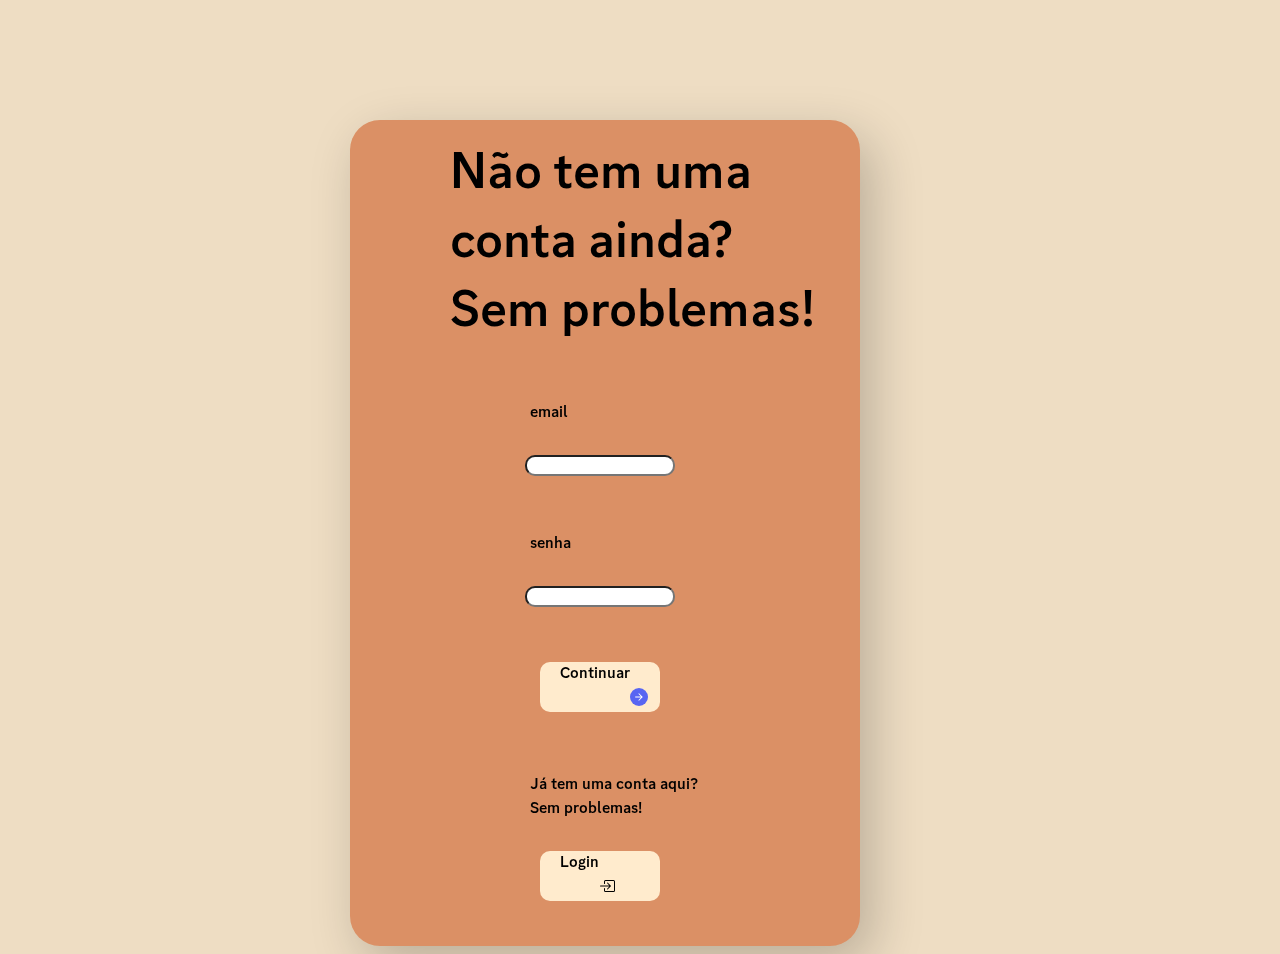
<file: src/pages/cadastro/index.html>
<!DOCTYPE html>
<html lang="pt-br">
<head>
    <meta charset="UTF-8">
    <meta name="viewport" content="width=device-width, initial-scale=1.0">
    
    <link rel="stylesheet" href="/public/css/global.css">
    <link rel="stylesheet" href="/public/css/fonts.css">
    <link rel="stylesheet" href="index.css">
    
    <title>cadastro</title>
</head>
<body>
    <div class="cadastro">
        <div class="containner2">
            <div class="textos2">
                <h2>Não tem uma conta ainda? <br> Sem problemas!</h2>

                <p>email</p>
            
                <input type="email" name="" id="">

                <p>senha</p>

                <input type="password" name="" id="">

                <a href="/src/pages/cadastro2/index.html">Continuar <svg xmlns="http://www.w3.org/2000/svg" width="18" height="19" viewBox="0 0 18 19" fill="none">
                    <rect y="0.5" width="18" height="18" rx="9" fill="#5865F2"/>
                    <path d="M5.21094 9.97409H10.9899L8.33725 12.6267L9.00041 13.2899L12.7899 9.50041L9.00041 5.71094L8.33725 6.3741L10.9899 9.02673H5.21094V9.97409Z" fill="white"/>
                    </svg></a>


                <p>Já tem uma conta aqui? <br> Sem problemas!</p>
                <a href="/src/pages/login/index.html">Login <svg xmlns="http://www.w3.org/2000/svg" width="16" height="16" fill="currentColor" class="bi bi-box-arrow-in-right" viewBox="0 0 16 16">
                <path fill-rule="evenodd" d="M6 3.5a.5.5 0 0 1 .5-.5h8a.5.5 0 0 1 .5.5v9a.5.5 0 0 1-.5.5h-8a.5.5 0 0 1-.5-.5v-2a.5.5 0 0 0-1 0v2A1.5 1.5 0 0 0 6.5 14h8a1.5 1.5 0 0 0 1.5-1.5v-9A1.5 1.5 0 0 0 14.5 2h-8A1.5 1.5 0 0 0 5 3.5v2a.5.5 0 0 0 1 0z"/>
                <path fill-rule="evenodd" d="M11.854 8.354a.5.5 0 0 0 0-.708l-3-3a.5.5 0 1 0-.708.708L10.293 7.5H1.5a.5.5 0 0 0 0 1h8.793l-2.147 2.146a.5.5 0 0 0 .708.708z"/>                          
                  </svg></a>

            </div>                    
            

        </div>
</file>
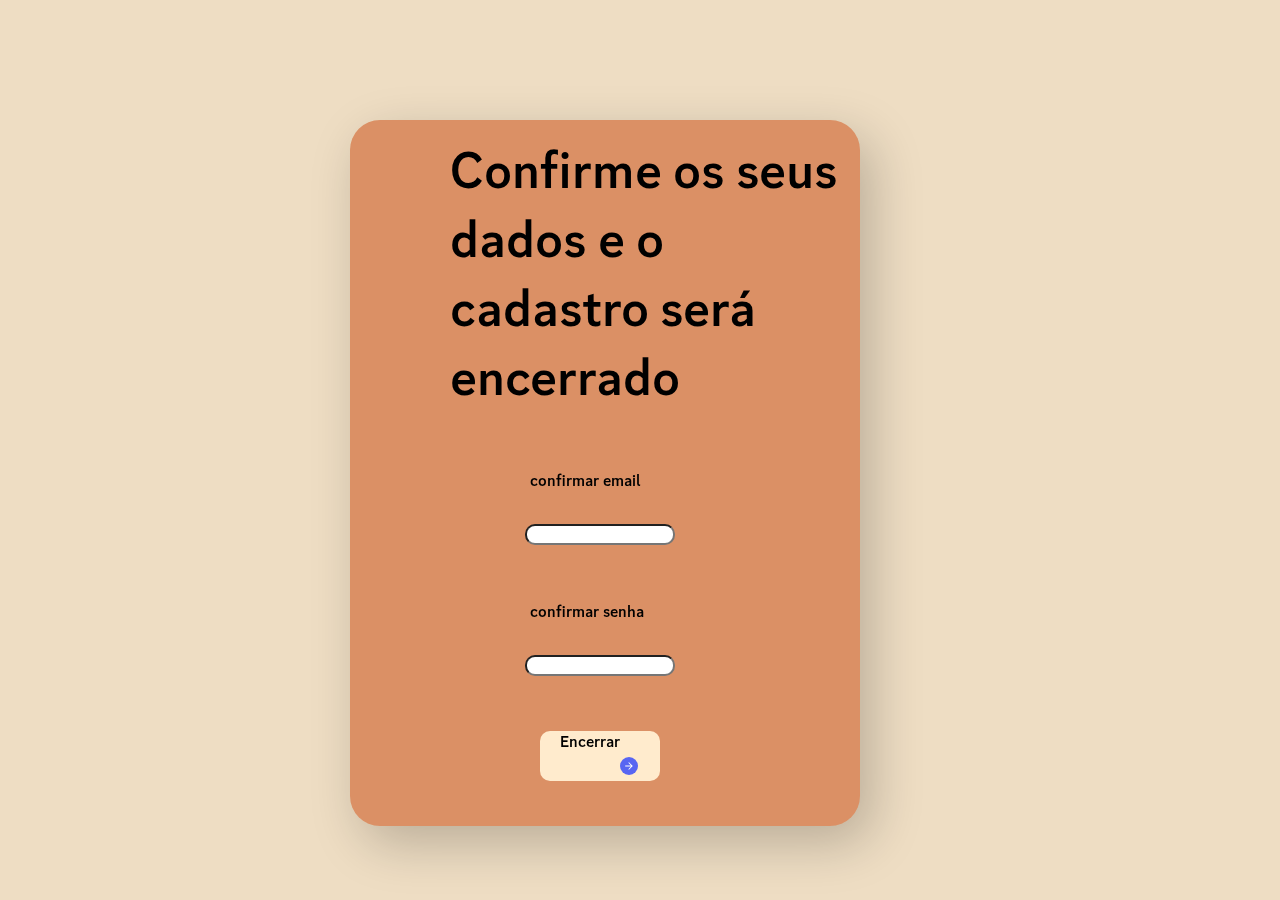
<file: src/pages/cadastro2/index.html>
<!DOCTYPE html>
<html lang="pt-br">
<head>
    <meta charset="UTF-8">
    <meta name="viewport" content="width=device-width, initial-scale=1.0">
    
    <link rel="stylesheet" href="/public/css/global.css">
    <link rel="stylesheet" href="/public/css/fonts.css">
    <link rel="stylesheet" href="index.css">
    
    <title>confirmação de dados</title>
</head>
<body>
    <div class="cadastro">
        <div class="containner2">
            <div class="textos2">
                <h2>Confirme os seus dados e o cadastro será encerrado </h2>

                <p>confirmar  email</p>
            
                <input type="email" name="" id="">

                <p> confirmar senha</p>

                <input type="password" name="" id="">

                <a href="/src/pages/encerrar-c/index.html">Encerrar<svg xmlns="http://www.w3.org/2000/svg" width="18" height="19" viewBox="0 0 18 19" fill="none">
                <rect y="0.5" width="18" height="18" rx="9" fill="#5865F2"/>
                <path d="M5.21094 9.97409H10.9899L8.33725 12.6267L9.00041 13.2899L12.7899 9.50041L9.00041 5.71094L8.33725 6.3741L10.9899 9.02673H5.21094V9.97409Z" fill="white"/>
                </svg></a>


            </div>                    
            

        </div>
</file>
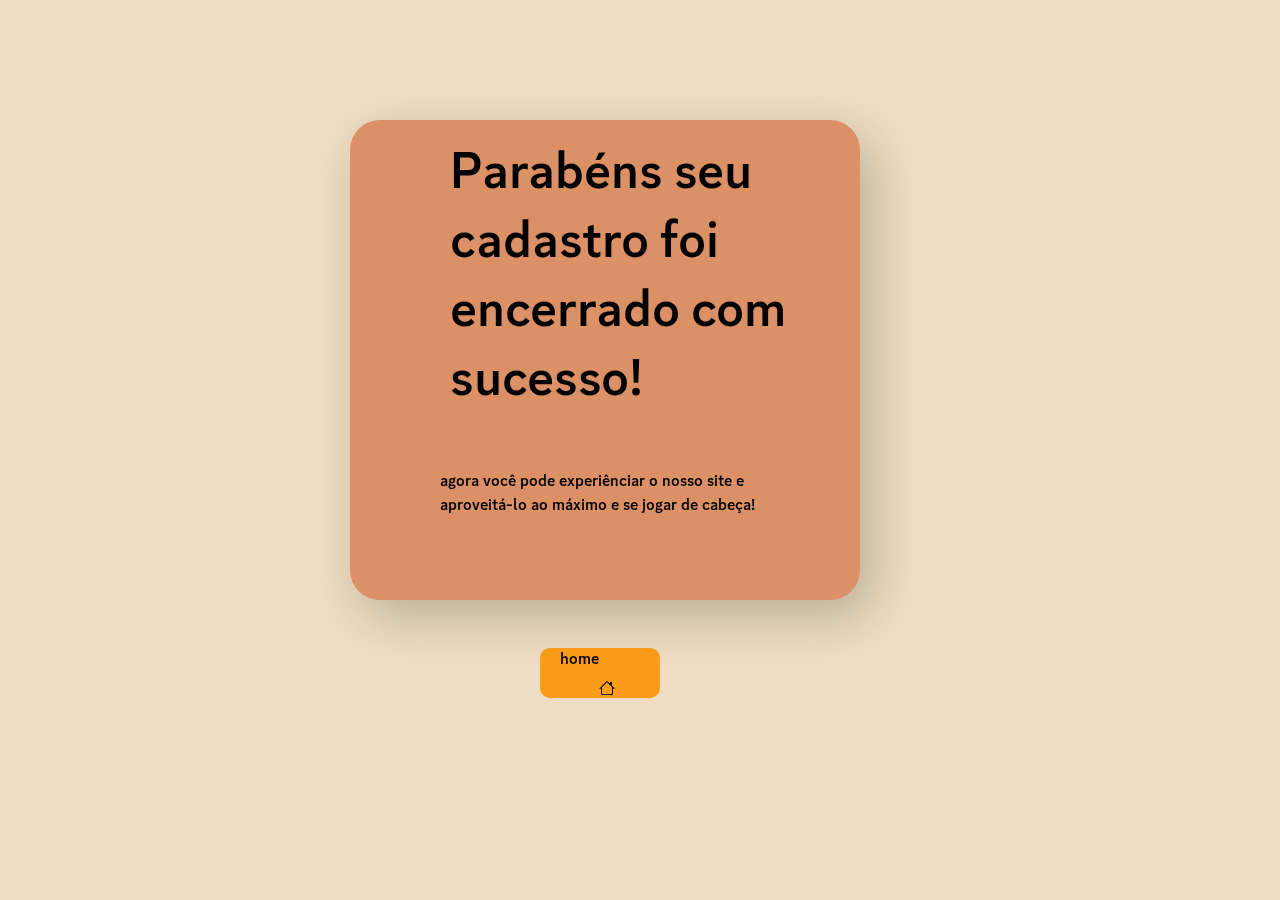
<file: src/pages/encerrar-c/index.html>
<!DOCTYPE html>
<html lang="pt-br">
<head>
    <meta charset="UTF-8">
    <meta name="viewport" content="width=device-width, initial-scale=1.0">
    
    <link rel="stylesheet" href="/public/css/global.css">
    <link rel="stylesheet" href="/public/css/fonts.css">
    <link rel="stylesheet" href="index.css">
    
    <title>confirmação</title>
</head>
<body>
    <div class="cadastro">
        <div class="containner2">
            <div class="textos2">
                <h2>Parabéns seu cadastro foi encerrado com sucesso!</h2>

                <p>agora você pode experiênciar o nosso site e <br>aproveitá-lo ao máximo e se jogar de cabeça!</p>

                <a href="/src/pages/home/index.html">  home <svg xmlns="http://www.w3.org/2000/svg" width="16" height="16" fill="currentColor" class="bi bi-house" viewBox="0 0 16 16">
                    <path d="M8.707 1.5a1 1 0 0 0-1.414 0L.646 8.146a.5.5 0 0 0 .708.708L2 8.207V13.5A1.5 1.5 0 0 0 3.5 15h9a1.5 1.5 0 0 0 1.5-1.5V8.207l.646.647a.5.5 0 0 0 .708-.708L13 5.793V2.5a.5.5 0 0 0-.5-.5h-1a.5.5 0 0 0-.5.5v1.293zM13 7.207V13.5a.5.5 0 0 1-.5.5h-9a.5.5 0 0 1-.5-.5V7.207l5-5z"/>
                
                  </svg>
                </a>
            
            </div>                    
            <!-- <img class="je" src="/public/assets/images/03.svg" alt="">
            
            <img class="jd" src="/public/assets/images/img5.svg" alt="">
             -->

        </div>
</file>
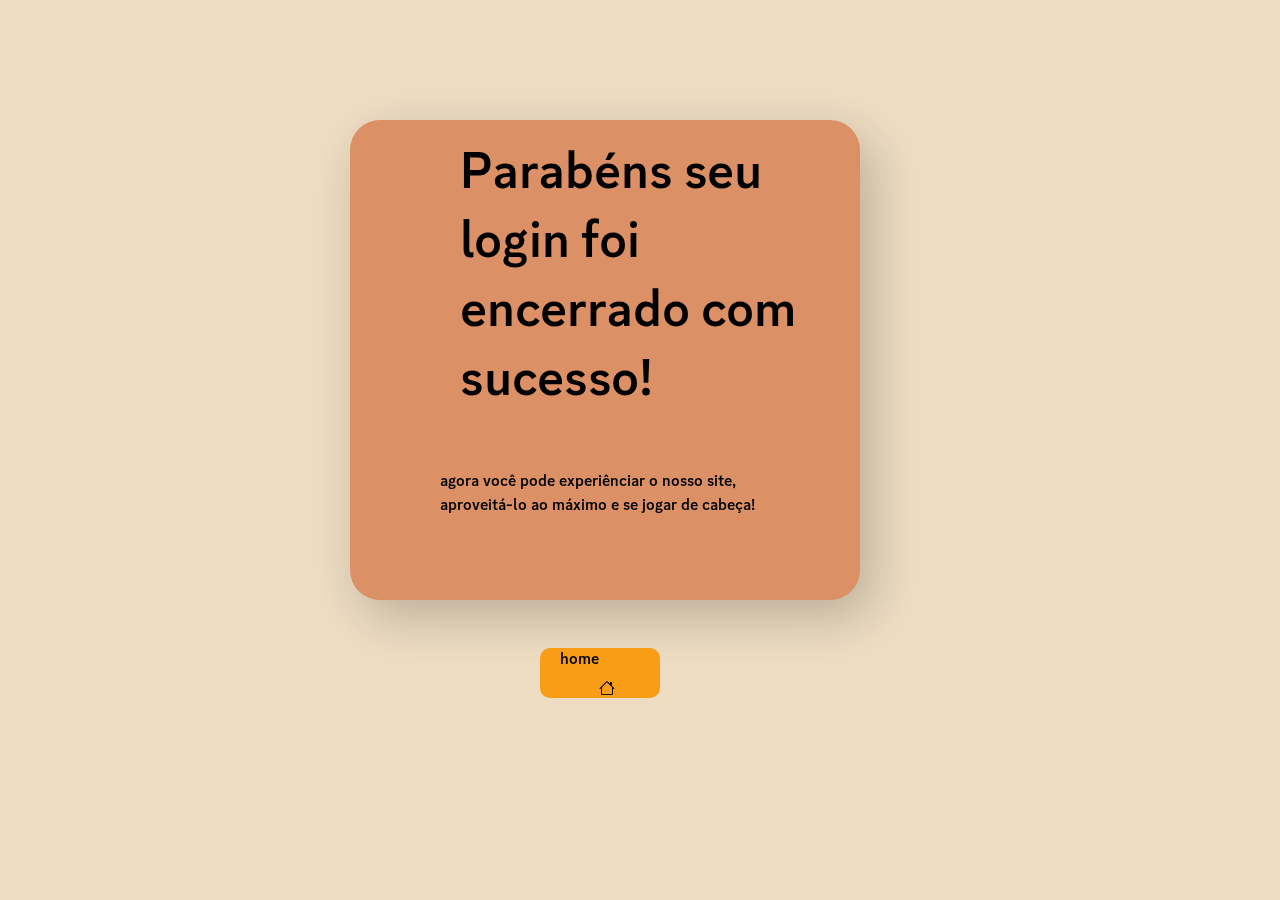
<file: src/pages/encerrar-log/index.html>
<!DOCTYPE html>
<html lang="pt-br">
<head>
    <meta charset="UTF-8">
    <meta name="viewport" content="width=device-width, initial-scale=1.0">
    
    <link rel="stylesheet" href="/public/css/global.css">
    <link rel="stylesheet" href="/public/css/fonts.css">
    <link rel="stylesheet" href="index.css">
    
    <title>confirmação</title>
</head>
<body>
    <div class="cadastro">
        <div class="containner2">
            <div class="textos2">
                <h2>Parabéns seu login foi encerrado com sucesso!</h2>

                <p>agora você pode experiênciar o nosso site, <br>aproveitá-lo ao máximo e se jogar de cabeça!</p>

                <a href="/src/pages/home/index.html">  home <svg xmlns="http://www.w3.org/2000/svg" width="16" height="16" fill="currentColor" class="bi bi-house" viewBox="0 0 16 16">
                    <path d="M8.707 1.5a1 1 0 0 0-1.414 0L.646 8.146a.5.5 0 0 0 .708.708L2 8.207V13.5A1.5 1.5 0 0 0 3.5 15h9a1.5 1.5 0 0 0 1.5-1.5V8.207l.646.647a.5.5 0 0 0 .708-.708L13 5.793V2.5a.5.5 0 0 0-.5-.5h-1a.5.5 0 0 0-.5.5v1.293zM13 7.207V13.5a.5.5 0 0 1-.5.5h-9a.5.5 0 0 1-.5-.5V7.207l5-5z"/>
                
                  </svg>
                </a>
            
            </div>                    
            <!-- <img class="je" src="/public/assets/images/03.svg" alt="">
            
            <img class="jd" src="/public/assets/images/img5.svg" alt="">
             -->

        </div>
</file>
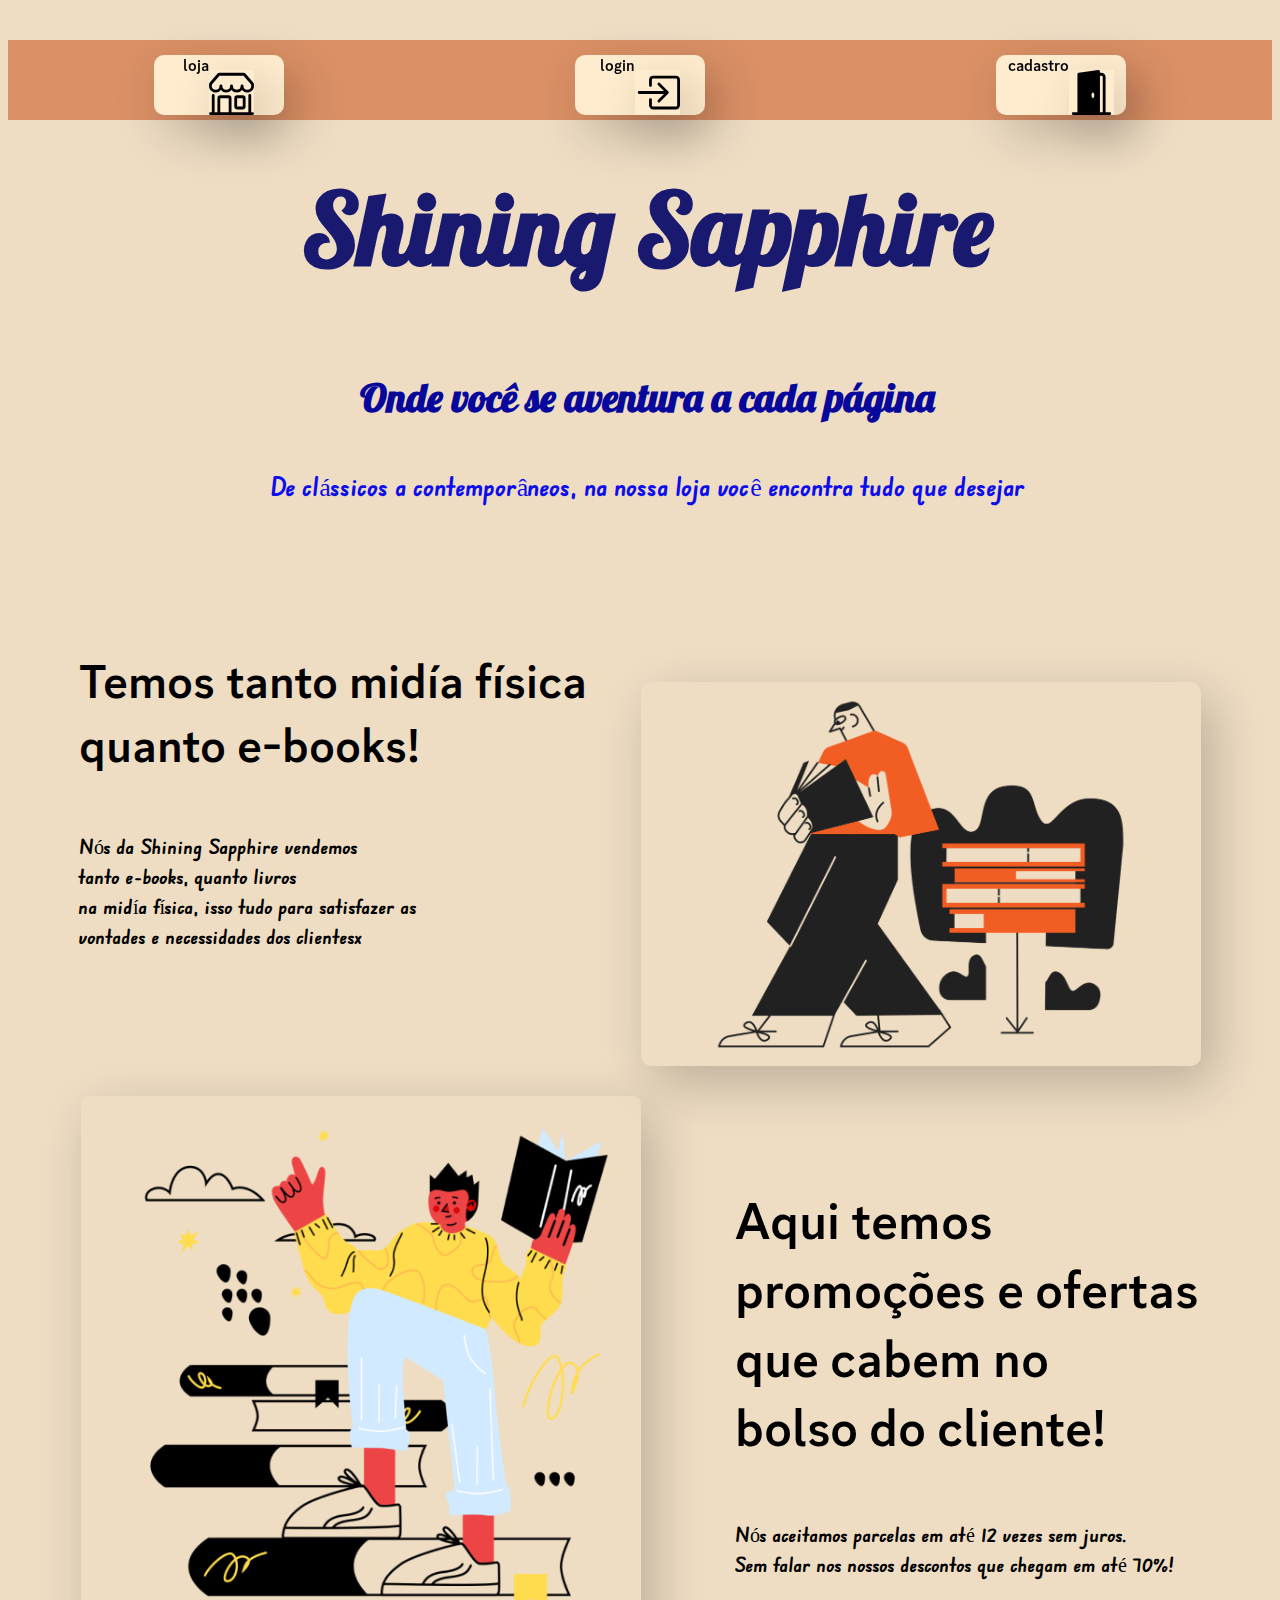
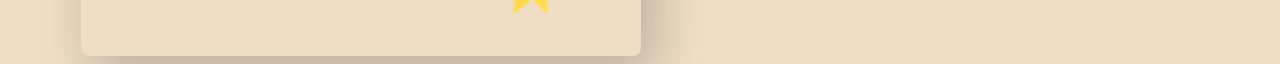
<file: src/pages/home/index.html>
<!DOCTYPE html>
<html lang="pt-br">
<head>
    <meta charset="UTF-8">
    <meta name="viewport" content="width=device-width, initial-scale=1.0">
    
    <link rel="stylesheet" href="/public/css/global.css">
    <link rel="stylesheet" href="/public/css/fonts.css">
    <link rel="stylesheet" href="index.css">

    <title>bibliotéca</title>
</head>
<body>
    <div class="home">
        <div class="cabeçalho">
            <!-- <img src="" alt=""> -->
           
            <a href="/src/pages/loja/index.html">  loja <img src="/public/assets/images/shop.svg " alt=""> </a>
            
            <!-- <a href="/public/src/pages/lista de dejesos/index.html">  lista de desejos <img src="/public/assets/images/bookmarks.svg" alt=""> </a> -->

            <a href="/src/pages/login/index.html">  login  <img src="/public/assets/images/box-arrow-in-right.svg" alt=""></a>
           
            <a href="/src/pages/cadastro/index.html">  cadastro  <img src="/public/assets/images/door-open-fill.svg" alt=""></a>
          
        </div>
       
        <div class="home-text1">   
            <h1> Shining Sapphire</h1>
            <h2>Onde você se aventura a cada página </h2>
            <p>De clássicos a contemporâneos, na nossa loja você encontra tudo que desejar</p>     
        </div>

        <div class="containner1">
            <div class="textos1">
                <h2>Temos tanto midía física <br> quanto e-books!</h2>
                <p>Nós da Shining Sapphire vendemos <br> tanto e-books, quanto livros <br> na midía física, isso tudo para satisfazer as <br> vontades e necessidades dos clientesx </p>
            </div>
            <img src="/public/assets/images/leitor.png" alt="">

        </div>

        <div class="containner2">
            <div class="textos2">
                <h2>Aqui temos <br> promoções e ofertas <br> que cabem no <br> bolso do cliente!</h2>

                <p>Nós aceitamos parcelas em até 12 vezes sem juros. <br> Sem falar nos nossos descontos que chegam em até 70%! 
                </p>
            </div>
            <img src="/public/assets/images/leitor2.png" alt="">

        </div>

    </div>
        
        

    


</body>
</html>
</file>
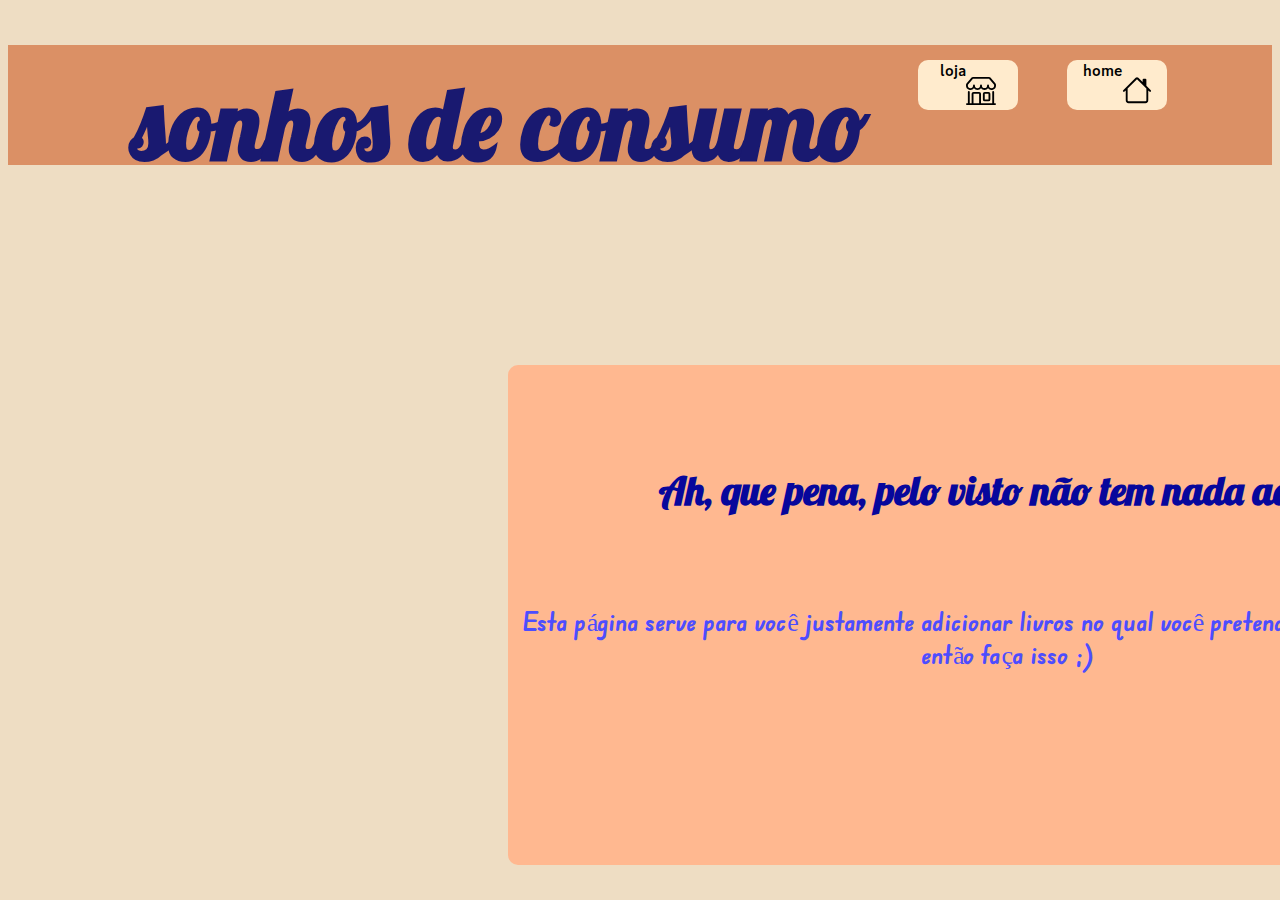
<file: src/pages/lista de dejesos/index.html>
<!DOCTYPE html>
<html lang="pt-br">
<head>
    <meta charset="UTF-8">
    <meta name="viewport" content="width=device-width, initial-scale=1.0">

    <link rel="stylesheet" href="/public/css/global.css">
    <link rel="stylesheet" href="/public/css/fonts.css">
    <link rel="stylesheet" href="index.css">

    <title>Lista de desejos</title>
</head>
<body>
    <div class="ld">
        <div class="ld-cabeçalho">
            <h2>sonhos de consumo</h2>    
           

            <a href="/public/src/pages/loja/index.html"> loja <img src="/public/assets/images/shop.svg" alt=""></a>

            <a href="/public/src/pages/home/index.html"> home <img src="/public/assets/images/house.svg" alt=""></a>
            
        </div>
        <div class="ld-text1">
            <h3>
                Ah, que pena, pelo visto não tem nada aqui :(
            </h3>

            <p>Esta página serve para você justamente adicionar livros no qual você pretende comprar no futuro, então faça isso ;) </p>
        </div>
    </div>


    </body>
</html>
</file>
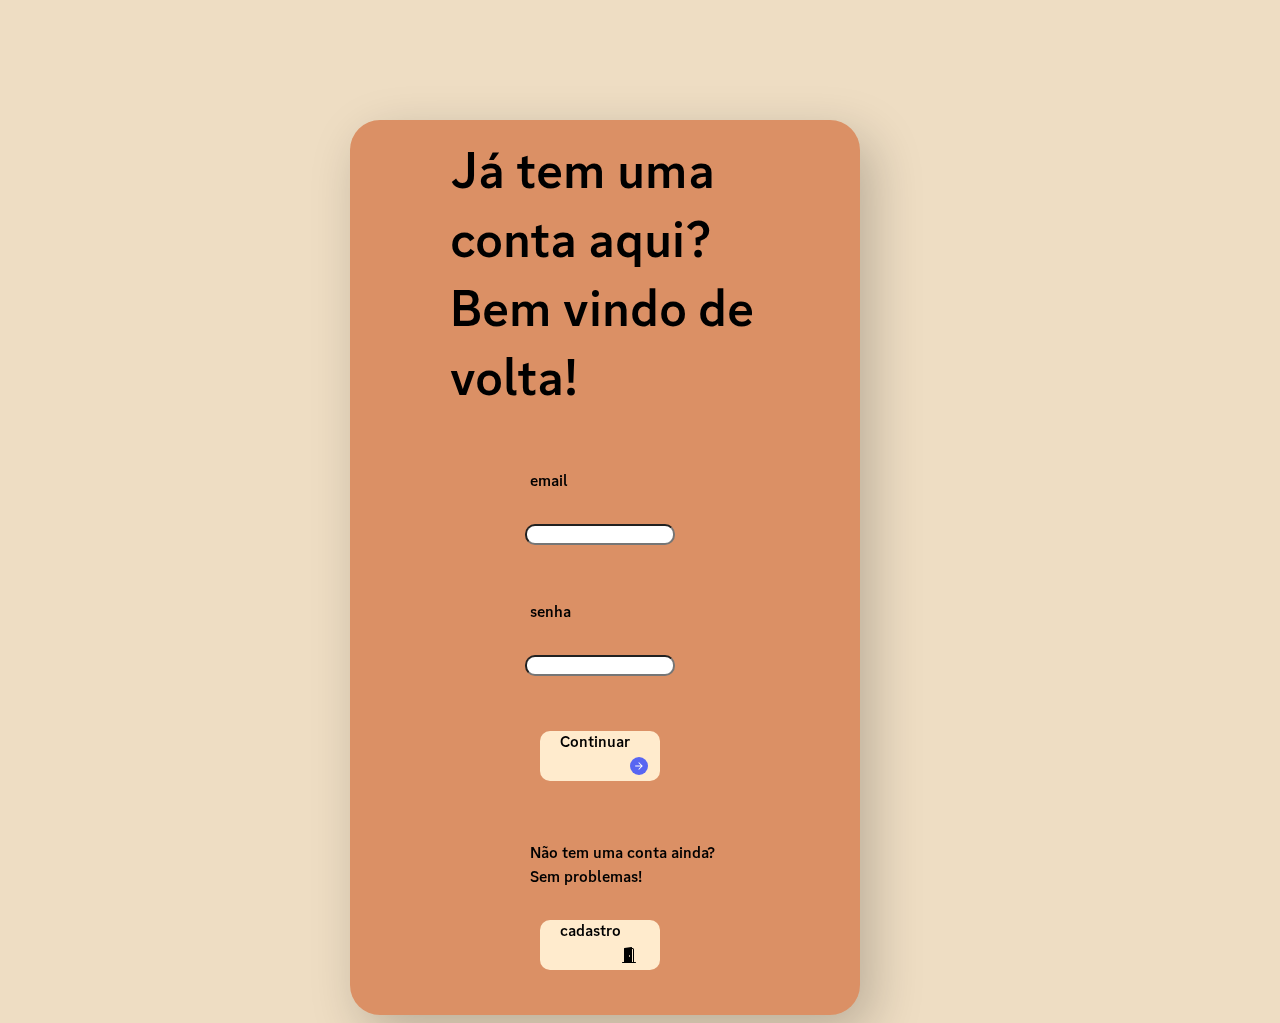
<file: src/pages/login/index.html>
<!DOCTYPE html>
<html lang="pt-br">
<head>
    <meta charset="UTF-8">
    <meta name="viewport" content="width=device-width, initial-scale=1.0">
    
    <link rel="stylesheet" href="/public/css/global.css">
    <link rel="stylesheet" href="/public/css/fonts.css">
    <link rel="stylesheet" href="index.css">
    
    <title>cadastro</title>
</head>
<body>
    <div class="cadastro">
        <div class="containner2">
            <div class="textos2">
                <h2>
                    Já tem uma <br> conta aqui? <br> Bem vindo de volta!
                </h2>

                <p>email</p>
            
                <input type="email" name="" id="">

                <p>senha</p>

                <input type="password" name="" id="">

                <a href="/src/pages/login2/index.html">Continuar <svg xmlns="http://www.w3.org/2000/svg" width="18" height="19" viewBox="0 0 18 19" fill="none">
                    <rect y="0.5" width="18" height="18" rx="9" fill="#5865F2"/>
                    <path d="M5.21094 9.97409H10.9899L8.33725 12.6267L9.00041 13.2899L12.7899 9.50041L9.00041 5.71094L8.33725 6.3741L10.9899 9.02673H5.21094V9.97409Z" fill="white"/>
                    </svg></a>


                <p>Não tem uma conta ainda? <br> Sem problemas!</p>
                <a href="/src/pages/cadastro/index.html"> cadastro <svg xmlns="http://www.w3.org/2000/svg" width="16" height="16" fill="currentColor" class="bi bi-door-open-fill" viewBox="0 0 16 16">
                    <path d="M1.5 15a.5.5 0 0 0 0 1h13a.5.5 0 0 0 0-1H13V2.5A1.5 1.5 0 0 0 11.5 1H11V.5a.5.5 0 0 0-.57-.495l-7 1A.5.5 0 0 0 3 1.5V15zM11 2h.5a.5.5 0 0 1 .5.5V15h-1zm-2.5 8c-.276 0-.5-.448-.5-1s.224-1 .5-1 .5.448.5 1-.224 1-.5 1"/>
                
                           
                  </svg></a>

            </div>                    
            

        </div>
</file>
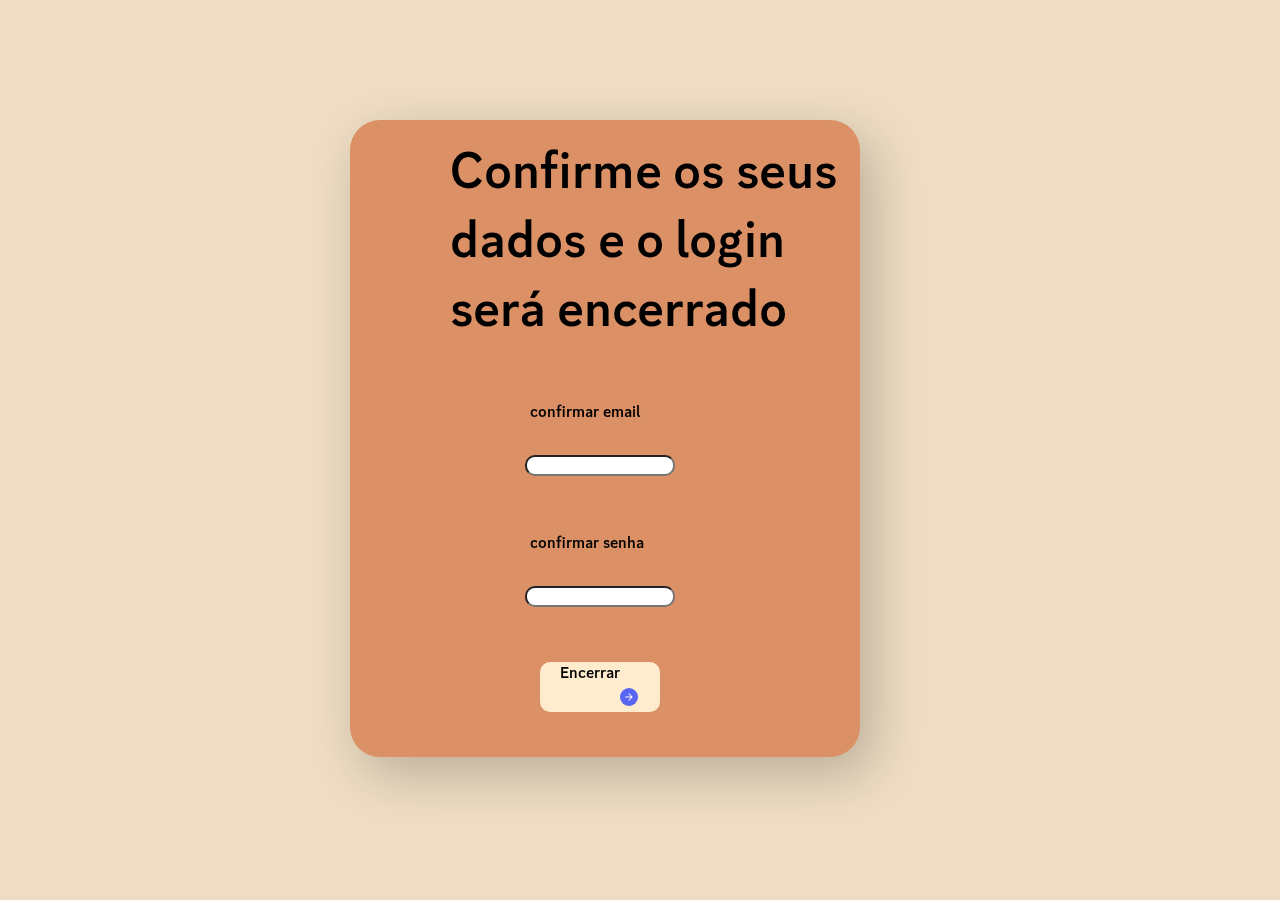
<file: src/pages/login2/index.html>
<!DOCTYPE html>
<html lang="pt-br">
<head>
    <meta charset="UTF-8">
    <meta name="viewport" content="width=device-width, initial-scale=1.0">
    
    <link rel="stylesheet" href="/public/css/global.css">
    <link rel="stylesheet" href="/public/css/fonts.css">
    <link rel="stylesheet" href="index.css">
    
    <title>confirmação de dados</title>
</head>
<body>
    <div class="cadastro">
        <div class="containner2">
            <div class="textos2">
                <h2>Confirme os seus dados e o login será encerrado </h2>

                <p>confirmar  email</p>
            
                <input type="email" name="" id="">

                <p> confirmar senha</p>

                <input type="password" name="" id="">

                <a href="/src/pages/encerrar-log/index.html">Encerrar<svg xmlns="http://www.w3.org/2000/svg" width="18" height="19" viewBox="0 0 18 19" fill="none">
                <rect y="0.5" width="18" height="18" rx="9" fill="#5865F2"/>
                <path d="M5.21094 9.97409H10.9899L8.33725 12.6267L9.00041 13.2899L12.7899 9.50041L9.00041 5.71094L8.33725 6.3741L10.9899 9.02673H5.21094V9.97409Z" fill="white"/>
                </svg></a>


            </div>                    
            

        </div>
</file>
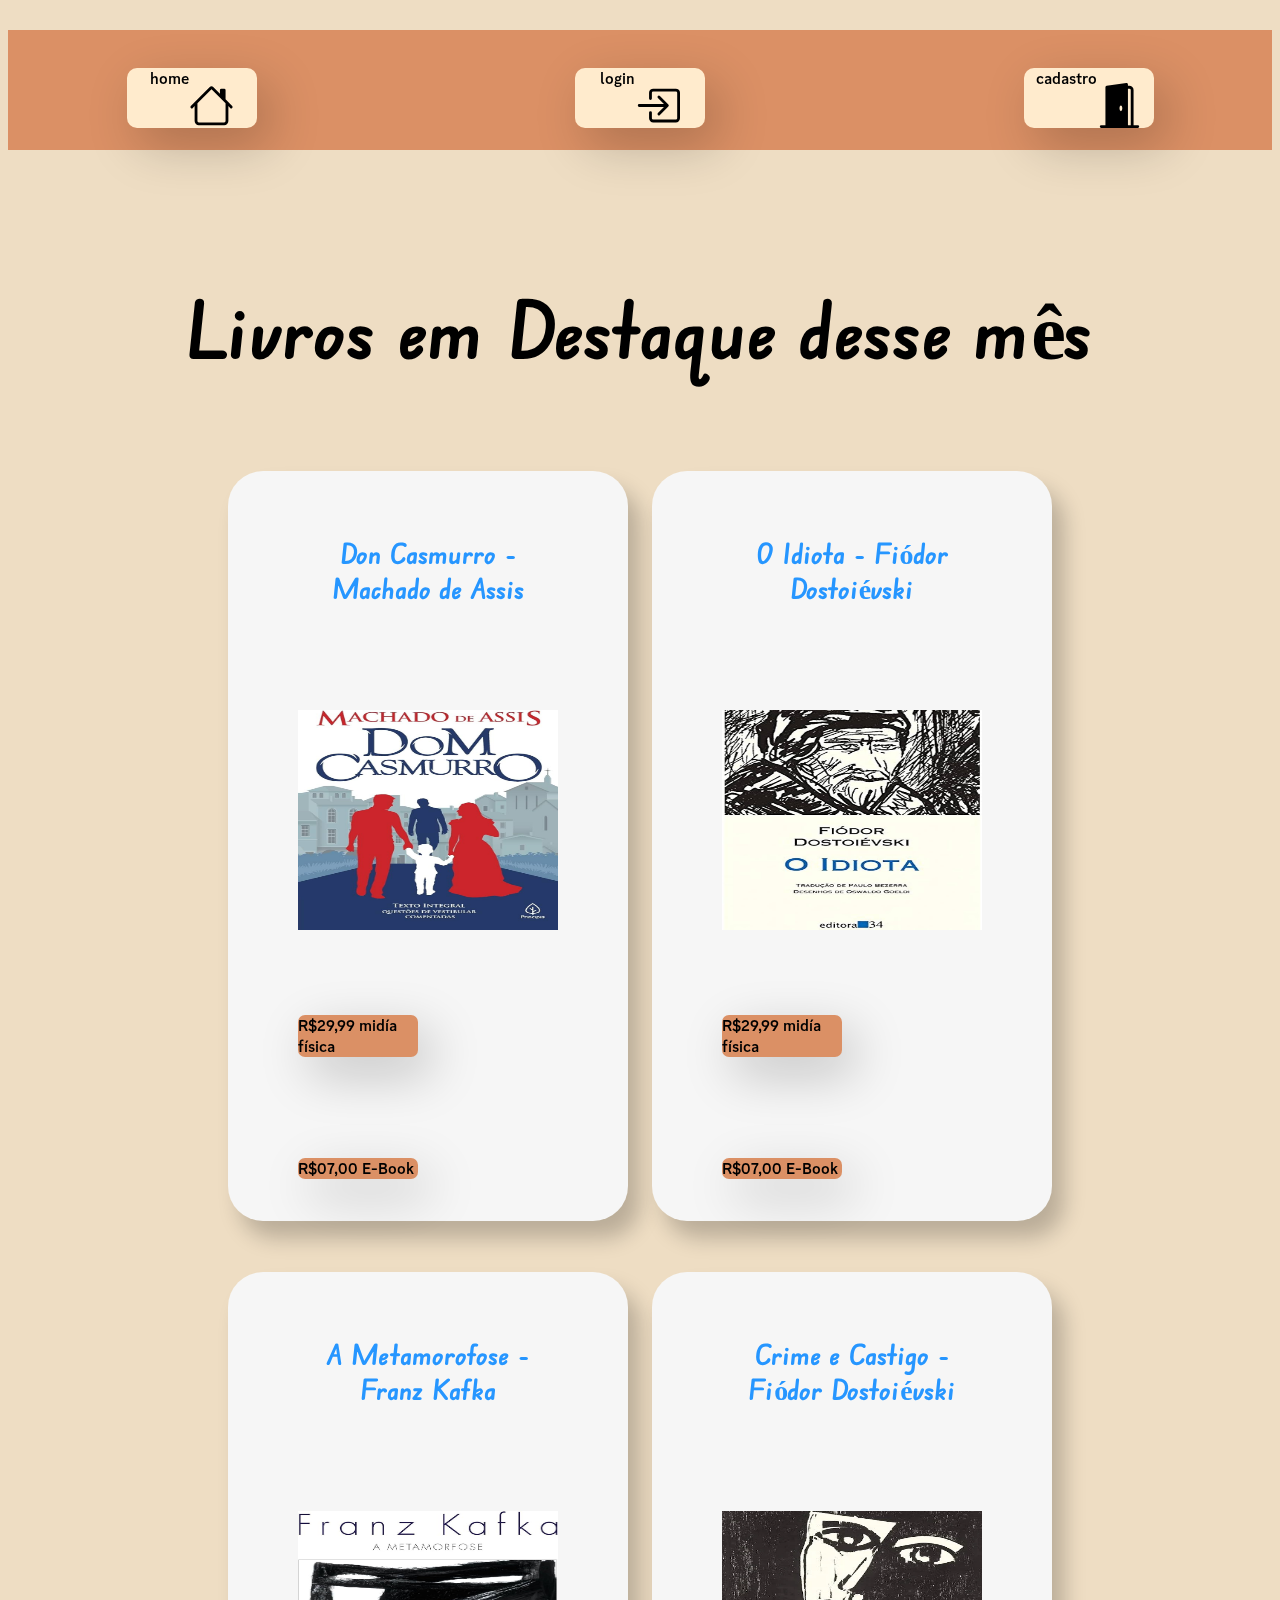
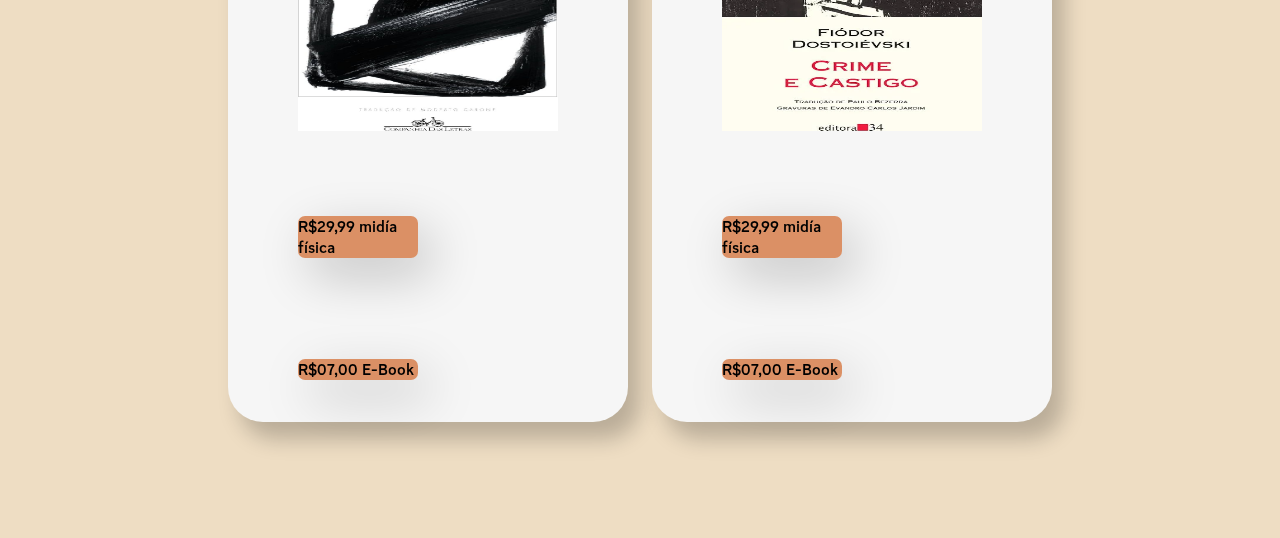
<file: src/pages/loja/index.html>
<!DOCTYPE html>
<html lang="en">
<head>
    <meta charset="UTF-8">
    <meta name="viewport" content="width=device-width, initial-scale=1.0">
    
    <link rel="stylesheet" href="/public/css/global.css">
    <link rel="stylesheet" href="/public/css/fonts.css">
    <link rel="stylesheet" href="index.css">
    
    <title>Loja</title>
</head>
<body>
    <div class="cabeçalho">
        <a href="/src/pages/home/index.html">  home <img src="/public/assets/images/house.svg" alt="">

        <a href="/src/pages/login/index.html">  login  <img src="/public/assets/images/box-arrow-in-right.svg" alt=""></a>
   
        <a href="/src/pages/cadastro/index.html">  cadastro  <img src="/public/assets/images/door-open-fill.svg" alt=""></a>

    </div>
    <div class="vantagens">
        <h1>Livros em Destaque desse mês</h1>

        <div class="linha">
           

            <div class="cartao">
                <h1>Don Casmurro - Machado de Assis</h1>
                <img src="/public/assets/images/don-casmurro.jpg" alt="">
                <p class="paragrafo">R$29,99 midía física</p>
                <p class="paragrafo">R$07,00 E-Book</p>
            </div>

            <div class="cartao">
                <h1>O Idiota -  Fiódor Dostoiévski</h1>
                <img src="/public/assets/images/o idiota.jpg" alt="">
                <p class="paragrafo">R$29,99 midía física</p>
                <p class="paragrafo">R$07,00 E-Book</p>
            </div>
        </div>

        <div class="linha"> 
            <div class="cartao">
                <h1>A Metamorofose - Franz Kafka</h1>
                <img src="/public/assets/images/a metamorfose.jpg" alt="">
                <p class="paragrafo">R$29,99 midía física</p>
                <p class="paragrafo">R$07,00 E-Book</p>
            </div>

            <div class="cartao">
                <h1>Crime e Castigo - Fiódor Dostoiévski </h1>
                <img src="/public/assets/images/crime e castigo.webp" alt="">
                <p class="paragrafo">R$29,99 midía física</p>
                <p class="paragrafo">R$07,00 E-Book</p>
            </div>
        </div>
       



</body>
</html>
</file>
<file: public/css/global.css>
*{
    box-sizing: border-box;
    margin-top: 15px;
}

body{
    background-color: #eeddc3;
}
</file>
<file: public/css/fonts.css>
@font-face {
    font-family: 'font1';
    src: url(/public/assets/fonts/font1/Caveat/Caveat-VariableFont_wght.ttf);
}

@font-face {
    font-family: 'font2';
    src: url(/public/assets/fonts/font2.woff2);
}

@font-face {
    font-family: 'font3';
    src: url(/public/assets/fonts/font3.ttf);
}

@font-face {
    font-family: 'font4';
    src: url(/public/assets/fonts/discord-font2.woff2);
}
</file>
<file: src/pages/cadastro/index.css>
.containner2 {
    display: flex;
    flex-direction: row-reverse;
    inset-block:unset;
    justify-content: center;
    padding-right: 70px;
    
}


.textos2{
    margin-top: 90px;
    display: flex;
    flex-direction: column;
    background-color:#DB9065 ;
    width: 510px;
    border-radius: 30px;
    cursor: pointer;
    transition: all 0.5s;
    box-shadow: 12px 17px 51px rgba(0, 0, 0, 0.22);
    backdrop-filter: blur(6px);
    box-sizing: border-box;

}

.containner2 :hover a{
    border: 1px solid black;
    transform: scale(1.05);
  }
  
  .containner2:active a {
    transform: scale(0.95) rotateZ(1.7deg);
  }


.containner2 .textos2 h2{
    font-family: 'font4';
    font-size: 52px;
    margin-left: 100px;
}

 .textos2 p{
    font-family: 'font4';
    font-size: 16px;
    line-height: 150%;
    color: #000;
    margin-left: 180px;
}

.textos2 input{
    margin-left: 175px;
    margin-bottom: 40px;
    border-radius: 10px;
    display: flex;
    width: 150px;
}

.textos2 svg{
    height: 40px;
}

.containner2  a{
    
    margin-bottom: 45px;
    margin-left: 190px;
    padding-left: 20px;
    display: flex;
    height: 50px;
    width: 120px;
    border-radius: 10px;
    text-decoration: none;
    background-color: #ffebcd;
    color: #000000; 
    font-size: 16px;
    font-family: 'font4';
}

.containner2  img{
    height: 900px;
    width: 700px;
    border-radius: 18px;
    margin-top: 130px;
    margin-right: 300px;
}
</file>
<file: src/pages/cadastro2/index.css>
.containner2 {
    display: flex;
    flex-direction: row-reverse;
    inset-block:unset;
    justify-content: center;
    padding-right: 70px;
    
}


.textos2{
    margin-top: 90px;
    display: flex;
    flex-direction: column;
    background-color:#DB9065 ;
    width: 510px;
    border-radius: 30px;
    cursor: pointer;
    transition: all 0.5s;
    box-shadow: 12px 17px 51px rgba(0, 0, 0, 0.22);
    backdrop-filter: blur(6px);
    box-sizing: border-box;

}

.containner2 :hover a{
    border: 1px solid black;
    transform: scale(1.05);
  }
  
  .containner2:active a {
    transform: scale(0.95) rotateZ(1.7deg);
  }


.containner2 .textos2 h2{
    font-family: 'font4';
    font-size: 52px;
    margin-left: 100px;
}

 .textos2 p{
    font-family: 'font4';
    font-size: 16px;
    line-height: 150%;
    color: #000;
    margin-left: 180px;
}

.textos2 input{
    margin-left: 175px;
    margin-bottom: 40px;
    border-radius: 10px;
    display: flex;
    width: 150px;
}

.textos2 svg{
    height: 40px;
}

.containner2  a{
    
    margin-bottom: 45px;
    margin-left: 190px;
    padding-left: 20px;
    display: flex;
    height: 50px;
    width: 120px;
    border-radius: 10px;
    text-decoration: none;
    background-color: #ffebcd;
    color: #000000; 
    font-size: 16px;
    font-family: 'font4';
}

.containner2  img{
    height: 900px;
    width: 700px;
    border-radius: 18px;
    margin-top: 130px;
    margin-right: 300px;
}
</file>
<file: src/pages/encerrar-c/index.css>
.containner2 {
    display: flex;
    flex-direction: row;
    inset-block:unset;
    justify-content: center;
    padding-right: 70px;
    
}


.textos2{
    margin-top: 90px;
    display: flex;
    flex-direction: column;
    background-color:#DB9065 ;
    width: 510px;
    
    border-radius: 30px;
    cursor: pointer;
    transition: all 0.5s;
    box-shadow: 12px 17px 51px rgba(0, 0, 0, 0.22);
    backdrop-filter: blur(6px);
    box-sizing: border-box;
    height: 480px;
}

.containner2 :hover a{
    border: 1px solid black;
    transform: scale(1.05);
  }
  
  .containner2:active a {
    transform: scale(0.95) rotateZ(1.7deg);
  }


.containner2 .textos2 h2{
    font-family: 'font4';
    font-size: 52px;
    margin-left: 100px;
}

 .textos2 p{
    font-family: 'font4';
    font-size: 16px;
    line-height: 150%;
    color: #000;
    padding-left: 90px;
    padding-bottom: 100px;
}

.textos2 input{
    margin-left: 175px;
    margin-bottom: 40px;
    border-radius: 10px;
    display: flex;
    width: 150px;
}

.textos2 svg{
    height: 50px;
}

.containner2  a{
    
    margin-bottom: 45px;
    margin-left: 190px;
    padding-left: 20px;
    display: flex;
    height: 50px;
    width: 120px;
    border-radius: 10px;
    text-decoration: none;
    background-color: #f89d15;
    color: #000000; 
    font-size: 16px;
    font-family: 'font4';
}

.containner2  img{
    height: 900px;
    width: 700px;
    border-radius: 18px;
    margin-top: 130px;
    margin-right: 300px;
}

.je {
    position: absolute;
    left: -20px;
    top: -90px;
}

.jd {
    position: absolute;
    right: -190px;
    bottom: 80px;
}
</file>
<file: src/pages/encerrar-log/index.css>
.containner2 {
    display: flex;
    flex-direction: row;
    inset-block:unset;
    justify-content: center;
    padding-right: 70px;
    
}


.textos2{
    margin-top: 90px;
    display: flex;
    flex-direction: column;
    background-color:#DB9065 ;
    width: 510px;
    
    border-radius: 30px;
    cursor: pointer;
    transition: all 0.5s;
    box-shadow: 12px 17px 51px rgba(0, 0, 0, 0.22);
    backdrop-filter: blur(6px);
    box-sizing: border-box;
    height: 480px;
}

.containner2 :hover a{
    border: 1px solid black;
    transform: scale(1.05);
  }
  
  .containner2:active a {
    transform: scale(0.95) rotateZ(1.7deg);
  }


.containner2 .textos2 h2{
    font-family: 'font4';
    font-size: 52px;
    padding-left: 110px;
}

 .textos2 p{
    font-family: 'font4';
    font-size: 16px;
    line-height: 150%;
    color: #000;
    padding-left: 90px;
    padding-bottom: 100px;
}

.textos2 input{
    margin-left: 175px;
    margin-bottom: 40px;
    border-radius: 10px;
    display: flex;
    width: 150px;
}

.textos2 svg{
    height: 50px;
}

.containner2  a{
    
    margin-bottom: 45px;
    margin-left: 190px;
    padding-left: 20px;
    display: flex;
    height: 50px;
    width: 120px;
    border-radius: 10px;
    text-decoration: none;
    background-color: #f89d15;
    color: #000000; 
    font-size: 16px;
    font-family: 'font4';
}

.containner2  img{
    height: 900px;
    width: 700px;
    border-radius: 18px;
    margin-top: 130px;
    margin-right: 300px;
}

.je {
    position: absolute;
    left: -20px;
    top: -90px;
}

.jd {
    position: absolute;
    right: -190px;
    bottom: 80px;
}
</file>
<file: src/pages/home/index.css>
.home :hover a{
    height: 50px;
    width: 200px;
    border-radius: 8px;
    margin-top: 18px;
}

.home :active a {
    transform: scale(0.95) rotateZ(1.7deg);
  }

.home{
    display: flex;
    flex-direction: column;
    box-sizing: border-box;
}

.home img{
    display: flex;
    flex-direction: row;
    cursor: pointer;
    transition: all 0.5s;
    box-shadow: 12px 17px 51px rgba(0, 0, 0, 0.22);
    backdrop-filter: blur(6px);
}

.cabeçalho{
    display: flex;
    flex-direction: row;
    margin-top: 10px;
    justify-content: space-around;
    background-color: #DB9065;
    width: 100%;
    height: 80px;
    /* align-items: center;     */
    /* gap: 200px; */
}

/* .cabeçalho > img{
    height: 30px;
    display: flex;
    flex-direction: row;
} */

.cabeçalho a{
    display: flex;
    height: 60px;
    width: 130px;
    border-radius: 10px;
    text-decoration: none;
    background-color: #ffebcd;
    color: #000000; 
    justify-content:center;
    font-size: 16px;
    font-family: 'font4';
    cursor: pointer;
    transition: all 0.5s;
    box-shadow: 12px 17px 51px rgba(0, 0, 0, 0.22);
    backdrop-filter: blur(6px);
    /* align-items: center; */
}

.home-text1{
    display: flex;
    flex-direction: column;
    text-align: center;
    margin-left: 15px;
    margin-top: 30px;
}

.home-text1 h1{
    font-size: 100px;
    font-weight: 400px;
    font-family: 'font2';
    color: #191970;
}

.home-text1 h2{
    font-size:40px;
    font-weight: 400px;
    font-family: 'font2';
    color: #07079c;
}

.home-text1 p{
    font-size: 26px;
    font-weight: 300px;
    font-family:'font3';
    color:#0c0ced
}

.jd{
    position: absolute;
    right:-190px;
    top: 0px;
    height: 400px;
    margin-right: 100px;
    margin-top: 100px;
}

.je{
    position: absolute;
    left: -190px;
    top: 0px;
    margin-top: 100px;
    height: 420px;
    margin-left: 100px;
}

  
.containner1{
    display: flex;
    flex-direction: row;
    grid-column-gap: 54px;
    inset-block: unset;
    justify-content: center;
    /* margin-bottom: 20px; */
    /* gap: 150px; */
}


.containner1  img{
    /* height: 300px; */
    width: 560px;
    border-radius: 10px;
    margin-top: 138px;
}



.containner1 .textos1{
    margin-top: 90px;
    display: flex;
    flex-direction: column;
    
}

.containner1 .textos1 p{
    font-family: 'font3';
    font-size: 20px;
    line-height: 150%;
}

.containner1 .textos1 h2{
    font-family: 'font4';
    font-size: 48px;
}


.containner2 {
    display: flex;
    flex-direction: row-reverse;
    inset-block:unset;
    justify-content: center;
    /* padding-right: 70px; */
    gap: 59px;  
}


.containner2 .textos2{
    margin-top: 90px;
    display: flex;
    flex-direction: column;
    margin-left: 35px;
}

.containner2 .textos2 h2{
    font-family: 'font4';
    font-size: 52px;
}

.containner2 .textos2 p{
    font-family: 'font3';
    font-size: 20px;
    line-height: 150%;
    
}




.containner2  img{
    /* height: 300px; */
    width: 560px;
    border-radius: 8px;
    /* gap: 20px; */
    /* margin-top: 138px;    */
}
</file>
<file: src/pages/lista de dejesos/index.css>
.ld{
    display: flex;
    flex-direction: column;
    box-sizing: border-box;
}

.ld-cabeçalho{
    display: flex;
    flex-direction: row;
    justify-content: space-around;
    background-color: #DB9065;
    height: 120px;
    text-align: center;
    padding-right: 80px;
}

.ld-cabeçalho a{
    display: flex;
    flex-direction: row;
    height: 50px;
    width: 100px;
    border-radius: 10px;
    text-decoration: none;
    background-color: #ffebcd;
    color: #000000; 
    justify-content:center;
    font-size: 16px;
    font-family: 'font4';
    padding-bottom:20px ;
    
}

.ld-cabeçalho h2{
    font-size: 100px;
    font-weight: 400px;
    font-family: 'font2';
    color: #191970;
    padding-bottom: 100px;
    padding-left: 100px;
}

.ld-cabeçalho img{
    height: 30px;
    display: flex;
    flex-direction: row;
}

.ld-text1{
    display: flex;
    flex-direction: column;
    text-align: center;
    margin-left: 500px;
    border-radius: 10px;
    margin-top: 200px;
    
    background-color: #ffb890;
    width: 1000px;
    height: 500px;
}    

.ld-text1 h3{
    margin-top: 100px;
    font-size:40px;
    font-weight: 400px;
    font-family: 'font2';
    color: #07079c;
}

.ld-text1 p{
    margin-top: 50px;
    font-size: 26px;
    font-weight: 300px;
    font-family:'font3';
    color:#4d4dff;
    text-align: center;
}
</file>
<file: src/pages/login/index.css>
.containner2 {
    display: flex;
    flex-direction: row-reverse;
    inset-block:unset;
    justify-content: center;
    padding-right: 70px;
    
}


.textos2{
    margin-top: 90px;
    display: flex;
    flex-direction: column;
    background-color:#DB9065 ;
    width: 510px;
    border-radius: 30px;
    cursor: pointer;
    transition: all 0.5s;
    box-shadow: 12px 17px 51px rgba(0, 0, 0, 0.22);
    backdrop-filter: blur(6px);
    box-sizing: border-box;

}

.containner2 :hover a{
    border: 1px solid black;
    transform: scale(1.05);
  }
  
  .containner2:active a {
    transform: scale(0.95) rotateZ(1.7deg);
  }


.containner2 .textos2 h2{
    font-family: 'font4';
    font-size: 52px;
    margin-left: 100px;
}

 .textos2 p{
    font-family: 'font4';
    font-size: 16px;
    line-height: 150%;
    color: #000;
    margin-left: 180px;
}

.textos2 input{
    margin-left: 175px;
    margin-bottom: 40px;
    border-radius: 10px;
    display: flex;
    width: 150px;
}

.textos2 svg{
    height: 40px;
}

.containner2  a{
    
    margin-bottom: 45px;
    margin-left: 190px;
    padding-left: 20px;
    display: flex;
    height: 50px;
    width: 120px;
    border-radius: 10px;
    text-decoration: none;
    background-color: #ffebcd;
    color: #000000; 
    font-size: 16px;
    font-family: 'font4';
}

.containner2  img{
    height: 900px;
    width: 700px;
    border-radius: 18px;
    margin-top: 130px;
    margin-right: 300px;
}
</file>
<file: src/pages/login2/index.css>
.containner2 {
    display: flex;
    flex-direction: row-reverse;
    inset-block:unset;
    justify-content: center;
    padding-right: 70px;
    
}


.textos2{
    margin-top: 90px;
    display: flex;
    flex-direction: column;
    background-color:#DB9065 ;
    width: 510px;
    border-radius: 30px;
    cursor: pointer;
    transition: all 0.5s;
    box-shadow: 12px 17px 51px rgba(0, 0, 0, 0.22);
    backdrop-filter: blur(6px);
    box-sizing: border-box;

}

.containner2 :hover a{
    border: 1px solid black;
    transform: scale(1.05);
  }
  
  .containner2:active a {
    transform: scale(0.95) rotateZ(1.7deg);
  }


.containner2 .textos2 h2{
    font-family: 'font4';
    font-size: 52px;
    margin-left: 100px;
}

 .textos2 p{
    font-family: 'font4';
    font-size: 16px;
    line-height: 150%;
    color: #000;
    margin-left: 180px;
}

.textos2 input{
    margin-left: 175px;
    margin-bottom: 40px;
    border-radius: 10px;
    display: flex;
    width: 150px;
}

.textos2 svg{
    height: 40px;
}

.containner2  a{
    
    margin-bottom: 45px;
    margin-left: 190px;
    padding-left: 20px;
    display: flex;
    height: 50px;
    width: 120px;
    border-radius: 10px;
    text-decoration: none;
    background-color: #ffebcd;
    color: #000000; 
    font-size: 16px;
    font-family: 'font4';
}

.containner2  img{
    height: 900px;
    width: 700px;
    border-radius: 18px;
    margin-top: 130px;
    margin-right: 300px;
}
</file>
<file: src/pages/loja/index.css>
.cabeçalho{
    display: flex;
    flex-direction: row;
    margin-top: 10px;
    justify-content: space-evenly;
    background-color: #DB9065;
    width: 100%;
    height: 120px;
    align-items: center;
    gap: 200px;
    
}

.cabeçalho >img{
    height: 30px;
    display: flex;
    flex-direction: row;
}


.cabeçalho a{
    display: flex;
    height: 60px;
    width: 130px;
    border-radius: 10px;
    text-decoration: none;
    background-color: #ffebcd;
    color: #000000; 
    justify-content:center;
    font-size: 16px;
    font-family: 'font4';
    cursor: pointer;
    transition: all 0.5s;
    box-shadow: 12px 17px 51px rgba(0, 0, 0, 0.22);
    backdrop-filter: blur(6px);
}

.vantagens {
    display: flex;
    flex-direction: column;
    align-items: center;
    gap: 20px;

    padding: 100px 0px;
}

.vantagens > h1 {
    font: 700 78px 'font3';
    margin-bottom: 50px;
}

.vantagens .linha {
    display: flex;
    flex-direction: row;
    gap: 8px;
}

.vantagens .cartao {
    display: flex;
    flex-direction: column;
    gap: 70px;
    margin: 8px;
    background-color: #f6f6f6;
    width: 400px;
    height: 750px;
    padding: 50px 70px;
    border-radius: 35px;
    transition: all 0.5s;
    box-shadow: 12px 17px 21px rgba(0, 0, 0, 0.22);
    backdrop-filter: blur(6px);
    box-sizing: border-box;

}

.paragrafo {
    font-family: 'font4';
    display: flex;
    flex-direction: row;
    background-color:#DB9065 ;
    border: 40px;
    border-radius: 7px;
    align-items: center;
    height: 90px;
    width: 120px;
    box-shadow: 12px 17px 51px rgba(0, 0, 0, 0.22);
    backdrop-filter: blur(6px);
}

.cartao h1 {
    font: 700 28px 'font3';
    text-align: center;
    color: #2696ff;
}

.cartao img {
    height: 220px;
}

.vantagens > a {
    font: 700 18px 'Discord';
    background-color: #000;
    color: #fff;
    text-decoration: none;
    padding: 15px 25px;
    border-radius: 50px;
}
</file>
